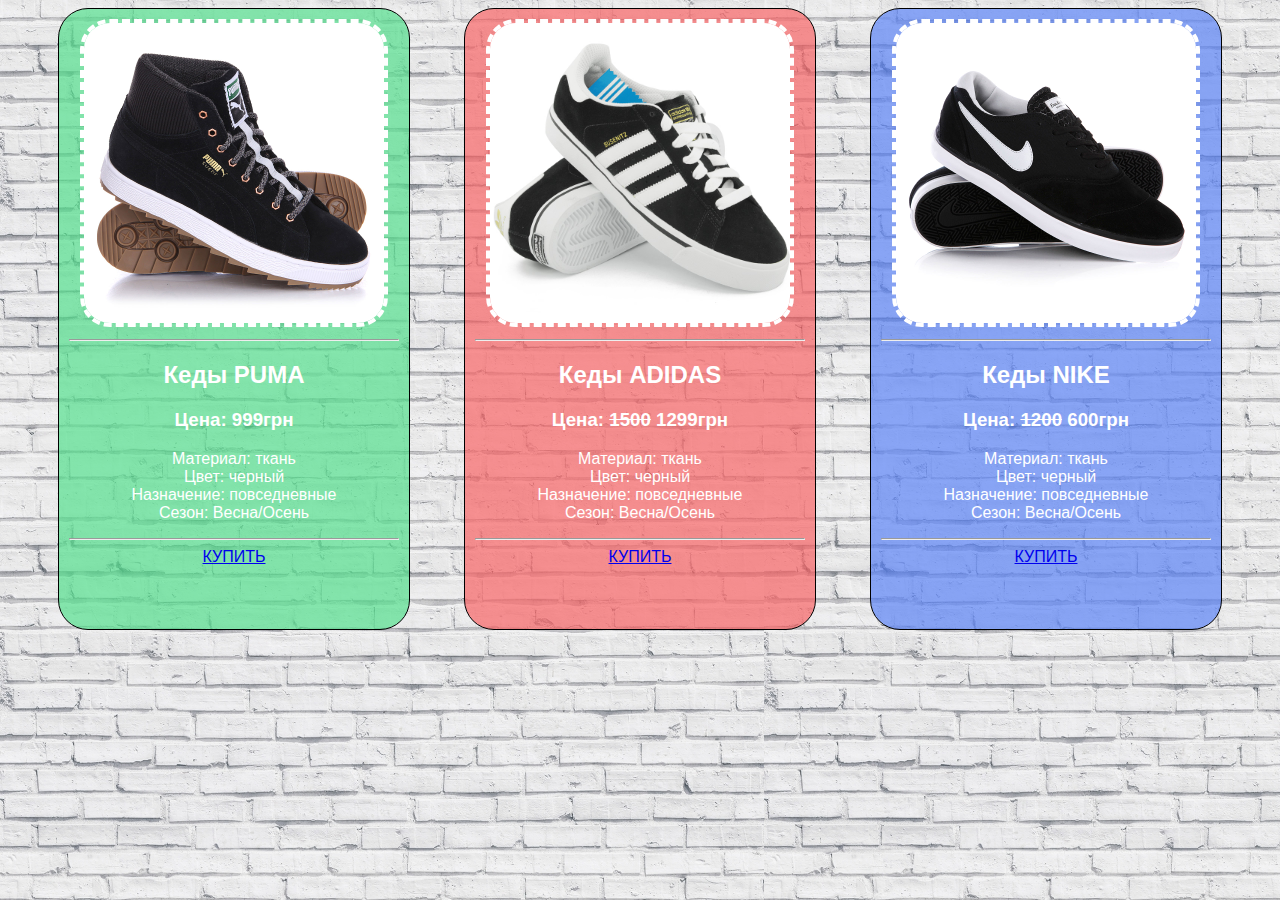
<file: sport_shop/index.html>
﻿<!doctype html>
<html>
<head>
	<meta charset="UTF-8">
	<title>Sport Shop</title>
	<link rel="stylesheet" href="style.css">
</head>
<body>
   
    <div class="main">
           
            <div class="tovar" id="t1">
                <img src="image/puma.jpg" alt="" title="">
                <hr/>
                <h2>Кеды PUMA</h2>
                <h3>Цена: 999грн</h3>
                <p>Материал: ткань <br>
                 Цвет: черный<br>
                 Назначение: повседневные<br>
                 Сезон: Весна/Осень<br>
                </p>
                <hr/>
                <a href="two.html">КУПИТЬ</a>
            </div>


            <div class="tovar" id="t2">
                <img src="image/adidas.jpg" alt="" title="">
                <hr/>
                <h2>Кеды ADIDAS</h2>
                <h3>Цена: <del>1500</del> 1299грн</h3>
                <p>Материал: ткань <br>
                 Цвет: черный<br>
                 Назначение: повседневные<br>
                 Сезон: Весна/Осень<br>
                </p>
                <hr/>
                <a href="two.html">КУПИТЬ</a>
            </div>

            <div class="tovar" id="t3">
                <img src="image/nike.jpg" alt="" title="">
                <hr/>
                <h2>Кеды NIKE</h2>
                <h3>Цена: <del>1200</del> 600грн</h3>
                <p>Материал: ткань <br>
                 Цвет: черный<br>
                 Назначение: повседневные<br>
                 Сезон: Весна/Осень<br>
                </p>
                <hr/>
                <a href="two.html">КУПИТЬ</a>
            </div>

    </div>
	
</body>
</html>
</file>
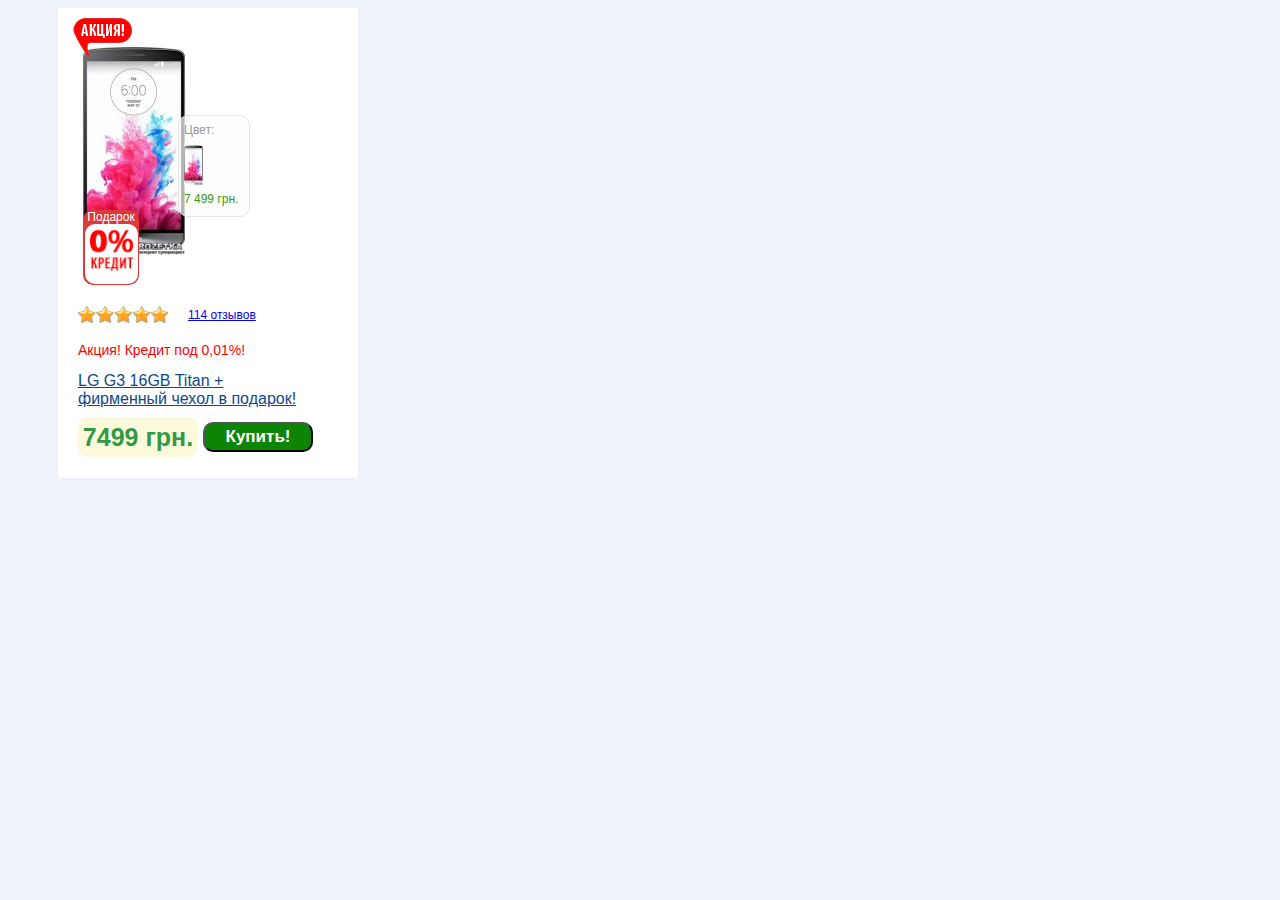
<file: Verstka_Rozetka/index.html>
﻿<!DOCTYPE html>
<html lang="en">
<head>
  <meta charset="UTF-8">
  <title>Rozetka</title>
  <link rel="stylesheet" href="style.css">
</head>
<body>
<div class="wrap">

<div class="present">
<p>Подарок</p>
<div class="kredit">
<img src="images/85625.png" alt="">
</div>
</div>

<div class="mini">
<div>
<p id="c1">Цвет:</p>
<img src="images/record_95387679.jpg" alt="">
<p id="c2">7 499 грн.</p>
</div>
</div>

<div class="main">
<img src="images/record_94504064.jpg">
</div>

<div class="akcija">
<img src="images/sprite-icon-middle.png">
</div>

<div class="center">
<img src="images/ratings-bg.png">
</br>
<p class="a1">Акция! Кредит под 0,01%!</p>
<a class ="LG" href="#">LG G3 16GB Titan +</br> фирменный чехол в подарок!</a>
</div>

<div class="recall">
<a href="#">114 отзывов </a>
</div>

<div class="price">
<p>7499 грн.</p>
</div>

<button class="paid">Купить!</button>



</div>  
</body>
</html>
</file>
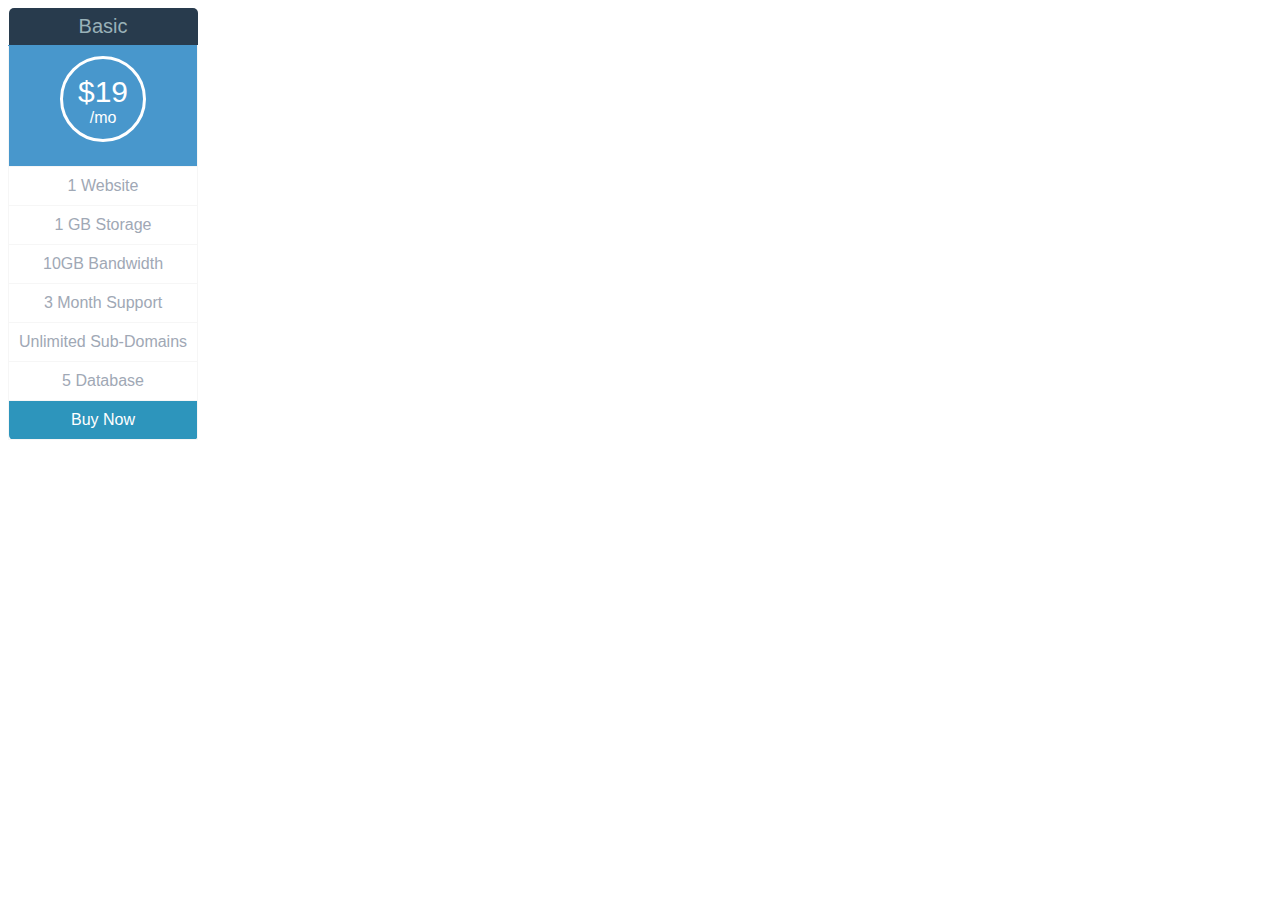
<file: Zadanie2/index.html>
﻿<!DOCTYPE html>
<html lang="en">
<head>
  <meta charset="UTF-8">
 <link rel="stylesheet" href="style.css">
  <title>Document</title>
</head>
<body>

<table>
<tr class="head">
<th>Basic</th>
</tr>
<tr>
<td class="main">
<div id="circle">
<p><span id="c1">$19</span><br>/mo</p>
</div>
</td>
</tr>
<tr>
<td>1 Website</td>
</tr>
<tr>
<td>1 GB Storage</td>
</tr>
<tr>
<td>10GB Bandwidth</th>
</tr>
<tr>
<td>3 Month Support</th>
</tr>
<tr>
<td>Unlimited Sub-Domains</td>
</tr>
<tr>
<td>5 Database</td>
</tr>
<tr>
<td class="bottom"><a href="#">Buy Now</a></td>
</tr>

</table> 

</table>

</body>
</html>
</file>
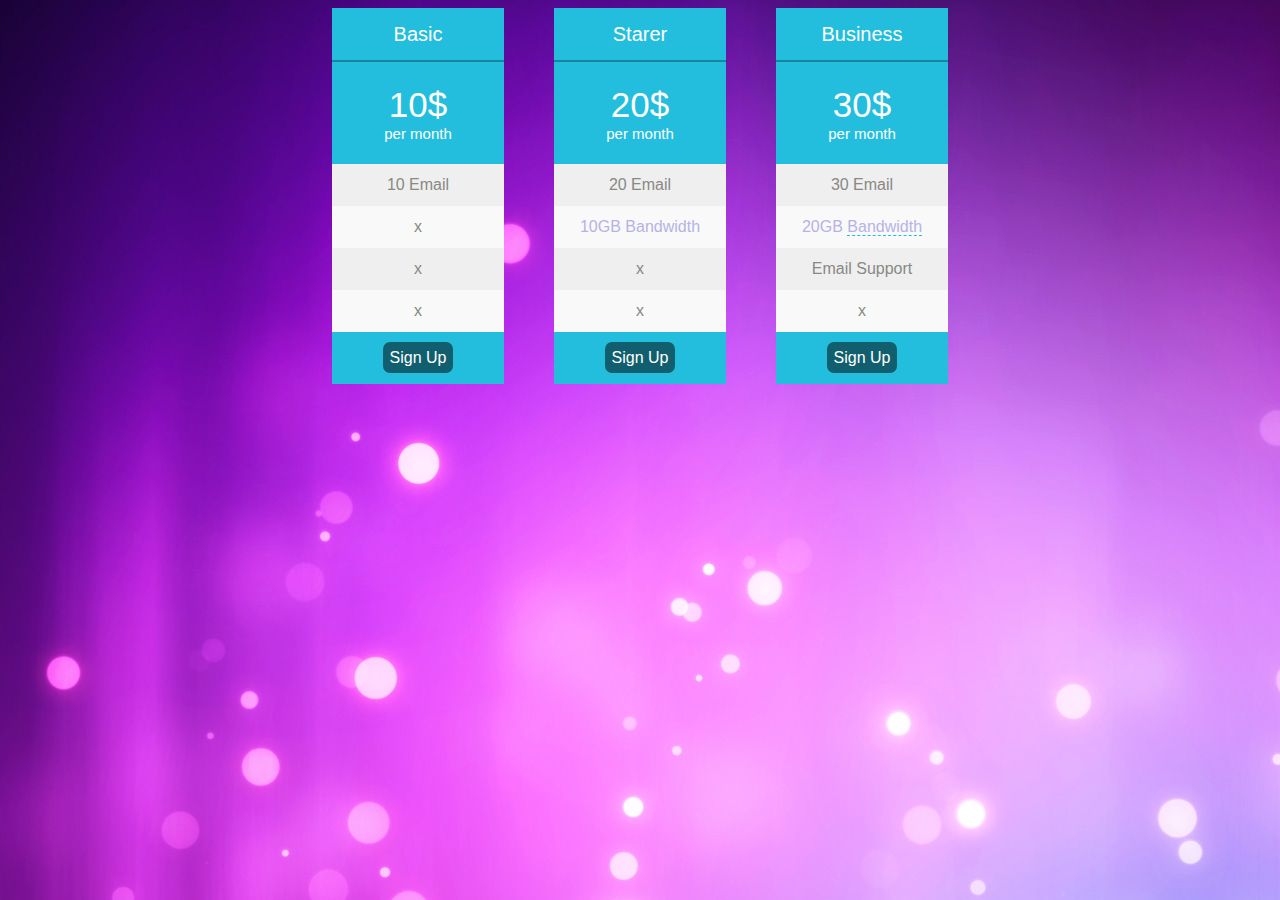
<file: Zadanie4/index.html>
﻿<!DOCTYPE html>
<html lang="en">
<head>
  <meta charset="UTF-8">
 <link rel="stylesheet" href="style.css">
  <title>Document</title>
</head>
<body>


<table>
<tr>
<th>Basic</th>
<th>Starer</th>
<th>Business</th>
</tr>
<tr>
<td class="a1"><span class="b1">10$</span><br>per month</td>
<td class="a1"><span class="b1">20$</span><br>per month</td>
<td class="a1"><span class="b1">30$</span><br>per month</td>
</tr>
<tr>
<td class="c1">10 Email</td>
<td class="c1">20 Email</td>
<td class="c1">30 Email</td>
</tr>
<tr>
<td class="d1">x</td>
<td class="d2">10GB Bandwidth</td>
<td class="d2">20GB <span id="band">Bandwidth</span></td>
</tr>
<tr>
<td class="c1">x</td>
<td class="c1">x</td>
<td class="c1">Email Support</td>
</tr>
<tr>
<td class="d1">x</td>
<td class="d1">x</td>
<td class="d1">x</td>
</tr>

<tr>
<td class="e1"><a href="#">Sign Up</a></td>
<td class="e1"><a href="#">Sign Up</a></td>
<td class="e1"><a href="#">Sign Up</a></td>
</tr>
</table>


</body>
</html>
</file>
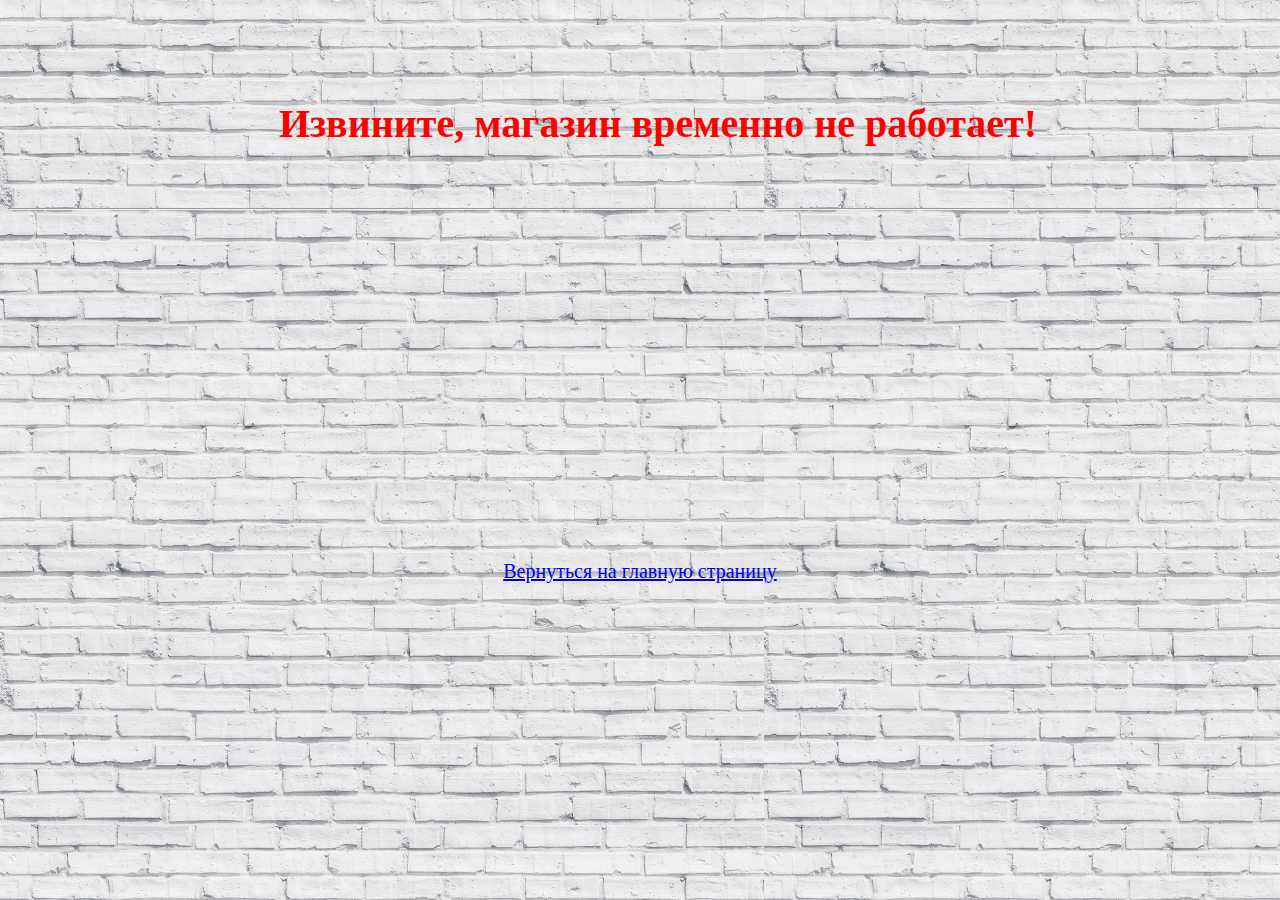
<file: sport_shop/two.html>
<!doctype html>
<html>
<head>
	<meta charset="UTF-8">
	<title>Sport Shop</title>
	<link rel="stylesheet" href="style.css">
</head>
<body>
<div class="first">
<div class="sorry">Извините, магазин временно не работает!</div>
</div>
<hr/>
<a href="index.html" class="where">Вернуться на главную страницу</a>

</body>
</html>
</file>
<file: sport_shop/style.css>
﻿body {
	background: url('image/background.jpg');
}

img{
	width: 300px;
	border-radius: 30px;
	border: 4px dashed white;
}

.tovar {
	width: 330px;
	height: 600px;
	border: 1px solid black;
	border-radius: 30px;
	display: inline-block;
	text-align: center;
	font-family: Arial;
	color: white;
	margin-left: 50px;
	padding: 10px;
}

#t1{
	background: rgba(86,223,143,0.7);
}

#t2{
	background:rgba(248,101,102,0.7);
}

#t3{
	background: rgba(93,132,247,0.7);
}

.main{
	width: 1300px;
	margin: 0 auto;
}

#t1:hover{
	background: rgba(16,146,33,0.9);
}

#t2:hover{
	background: rgba(248,41,6,0.9);
}

#t3:hover{
	background: rgba(71,105,208,0.9);
}

.first{
	width:1300px;
	margin-top: 100px;
}

.sorry{
	width: 900px;
	height: 100px;
	font-size: 40px;
	color: red;
	margin: 0 auto;
	text-align: center;
    font-weight: bold;	
}

.where{
	display: block;
	margin-top: 350px;
	text-align: center;
	font-size: 20px;
}
</file>
<file: Verstka_Rozetka/style.css>
body{
	background: #EEF3FA;
}
.wrap{
	background: #FFFFFF;
	width: 300px;
	height: 470px;
	font-family: Arial;
	position: absolute;
	margin-left: 50px;
}
.main{
	position: relative;
	bottom: 150px;
	left: 25px;
}
.present{
    background:#DD3B3B;
	width: 56px;
	height: 75px;
	
	border-radius: 10px; 
	color: white;
	font-size: 12px;
	text-align: center;
	position: relative;
	top: 190px;
	left: 25px;
	z-index: 1;
	
}
.kredit{
	background:#FFFFFF;
	border-radius: 10px;
	width: 53px;
	height: 60px;
	display:inline-block;
	margin-top: -12px;
	
}
.mini{
	background:rgba(254,254,254,0.7);
	width: 65px;
	height: 100px;
	border-radius: 10px;
	border: 1px solid #E4E3E3;
	padding-left:5px;
    line-height: 5px;
	position: relative;
	top: 20px;
	left: 120px;
	z-index: 1;

}
#c1{
	color:#999999;
	font-size: 12px;
}
#c2{
	color:#329A1C;
	font-size: 12px;
}

.akcija{
	position: relative;
	bottom: 393px;
	left: 10px;
	z-index: 1;
}
.center{
	position: relative;
	bottom: 150px;
	left: 20px;
}
.a1{
	color: red;
	font-size: 14px;
}
.LG{
	color: #104889;
}
.recall{
	color: #878CDC;
	font-size: 12px;
	position: relative;
	bottom: 250px;
	left: 130px;
}
.price{
	background: #FDFADC;
	width: 120px;
	height: 40px;
	line-height: 40px;
	color: #329A46;
	font-size: 25px;
	font-weight: bold;
	text-align:center;
	border-radius: 10px;
	position: relative;
	bottom: 180px;
	left: 20px;
}
.paid{
	background:#0C8404;
	width: 110px;
	height: 30px;
	font-size: 17px;
	font-weight: bold;
	color: white;
	border-radius: 10px;
	position: relative;
	bottom: 215px;
	left: 145px;
}
</file>
<file: Zadanie2/style.css>
﻿
table{
	border-collapse:collapse;
}
th{
	background:#283B4D;
	font-family:Arial;
	font-weight: 100;
	font-size:20px;
	color:#99B1B8;
	padding: 7px;
	border-radius: 5px 5px 0px 0px;
}
.main{
	border-top:0.5px solid #4897CC;
	background: #4897CC;
	height: 100px;
	vertical-align:top;
}
#circle{
	width:80px;
	height:80px;
	font-family:Arial;
	
	color:white;
	border-radius: 60px 60px 60px 60px;
	border: 3px solid white;
	margin: 0 auto;
}
#c1{
	font-size:30px;
	font-family:Arial;
}
td{
	text-align:center;
	color:#A0A8B5;
	padding: 10px;
	font-family:Arial;
	border:0.5px solid #F6F6F6;
}
.bottom{
	background: #2d95bc;
	border-radius: 0px 0px 5px 5px;
}
a{
	text-decoration: none;
	color:white;
}
/* Вижу что шрифт отличается. Уже несколько других шрифтов подставила, но все не то. */
</file>
<file: Zadanie4/style.css>
﻿body{
	background-image: url('images/bg.jpg'); 
}

table{
	border:2px solid none;
	margin: 0 auto;
	border-collapse: separate; 
	border-spacing: 50px 0px;
}

th,td{
	text-align:center;
	font-family: Arial;
	font-weight: 100;
}

th{
	border-bottom:2px solid #16869E;
	color:#D9EEF1;
	background: #23BEDD;
	color:white;
	font-size:20px;
	width: 170px;
	height: 50px;
}
.a1{
	width: 150px;
	height: 100px;
	background: #23BEDD;
	color:white;
	font-size:15px;
}
.b1{
	font-size:35px;
}
.c1{
	background: #EFEFEF;
	height: 40px;
	color:#878984;	
}
.d1{
	background: #F9F9F9;
	height: 40px;
	color: #878984;
}
.d2{
	background: #F9F9F9;
	color:#B5B3E5;
}
#band{
	border-bottom: 1px #23BEDD dashed;
}
.e1{
	height: 50px;
	background: #23BEDD;
}

a{
	background:#115F6E;
	text-decoration: none;
	padding:7px 7px;
	color: white;
	border-radius: 7px;
}
</file>
